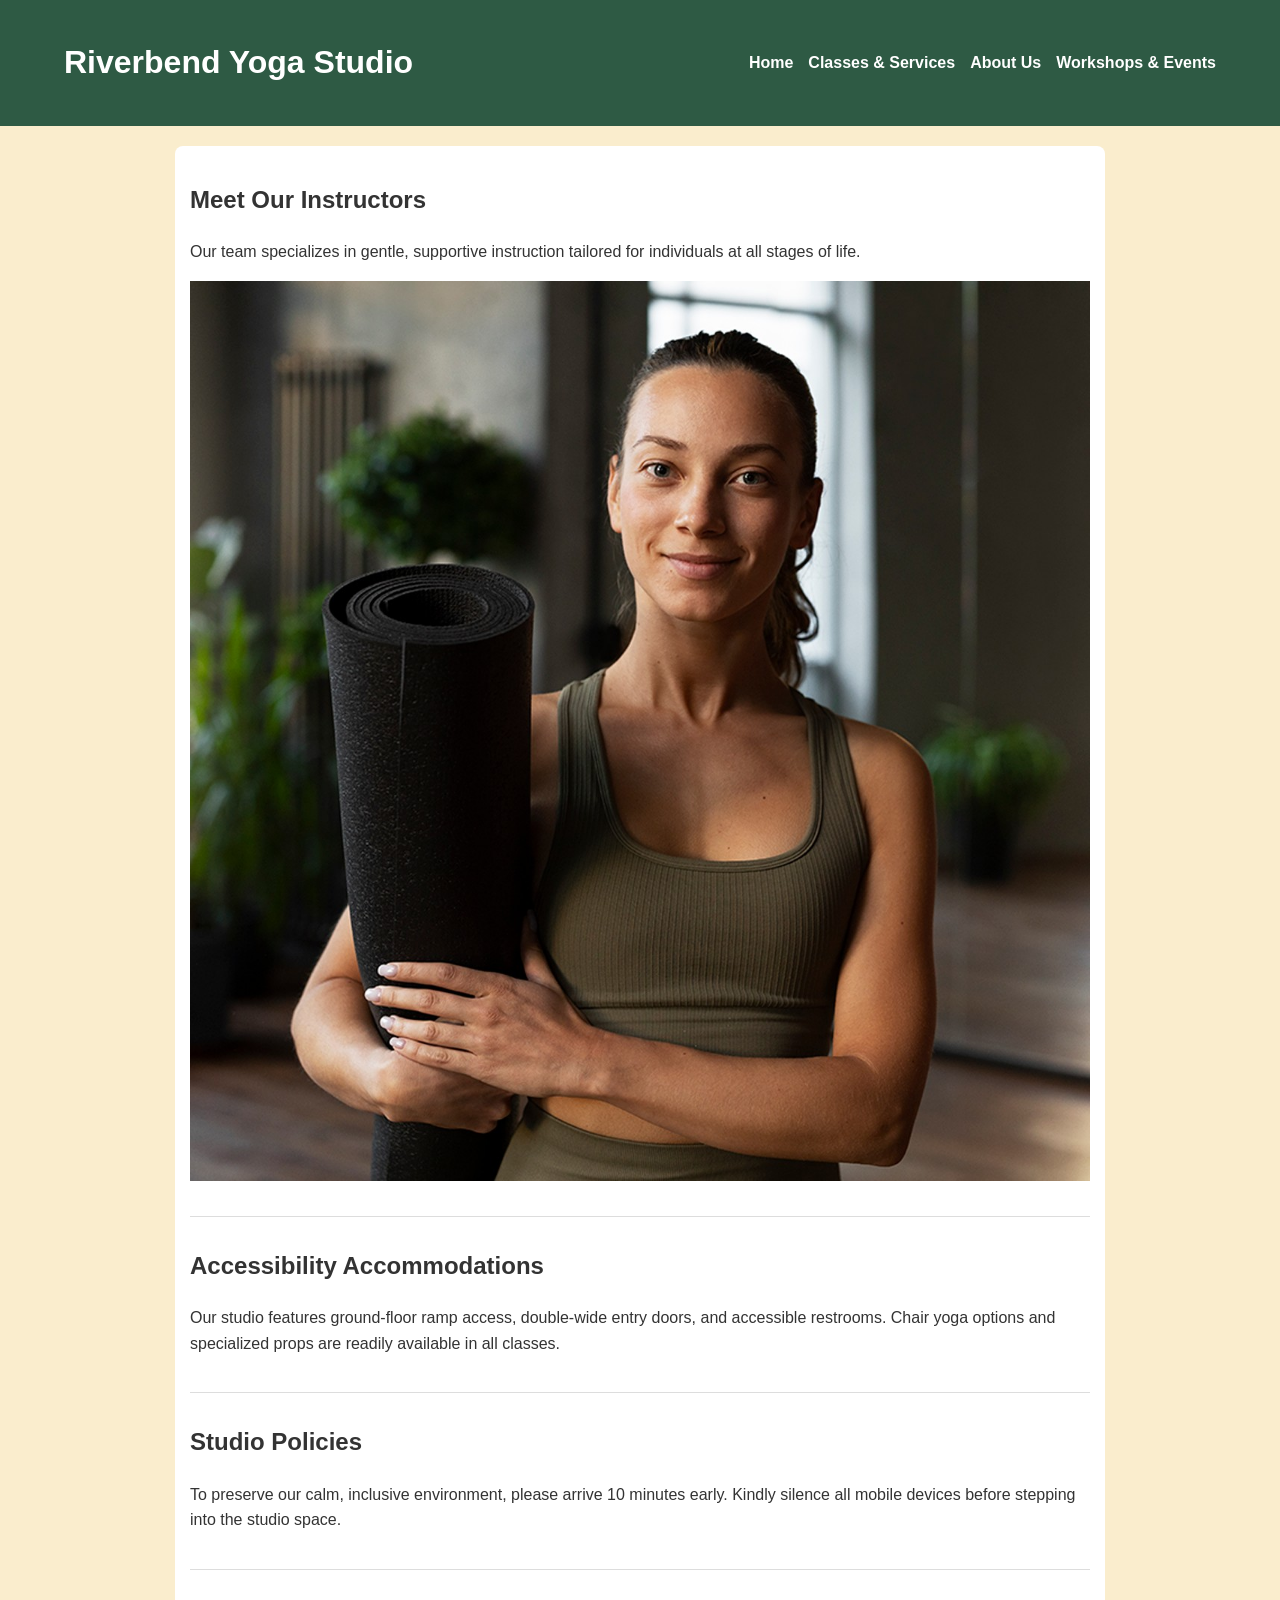
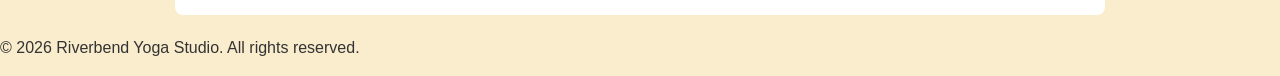
<file: about.html>
<!DOCTYPE html>
<html lang="en">
<head>
    <meta charset="UTF-8">
    <meta name="viewport" content="width=device-width, initial-scale=1.0">
    <title>About Us - Riverbend Yoga Studio</title>
    <link rel="stylesheet" href="style.css">
</head>
<body>

    <header>
        <h1>Riverbend Yoga Studio</h1>
        <nav>
            <ul>
                <li><a href="index.html">Home</a></li>
                <li><a href="services.html">Classes &amp; Services</a></li>
                <li><a href="about.html">About Us</a></li>
                <li><a href="events.html">Workshops &amp; Events</a></li>
            </ul>
        </nav>
    </header>

    <main>
        <section>
            <h2>Meet Our Instructors</h2>
            <p>Our team specializes in gentle, supportive instruction tailored for individuals at all stages of life.</p>
            <img src="yoga-instructor.jpg" alt="A smiling yoga instructor sitting cross-legged on a yoga mat in a studio setting.">
        </section>

        <section>
            <h2>Accessibility Accommodations</h2>
            <p>Our studio features ground-floor ramp access, double-wide entry doors, and accessible restrooms. Chair yoga options and specialized props are readily available in all classes.</p>
        </section>

        <section>
            <h2>Studio Policies</h2>
            <p>To preserve our calm, inclusive environment, please arrive 10 minutes early. Kindly silence all mobile devices before stepping into the studio space.</p>
        </section>
    </main>

    <footer>
        <p>&copy; 2026 Riverbend Yoga Studio. All rights reserved.</p>
    </footer>

</body>
</html>
</file>
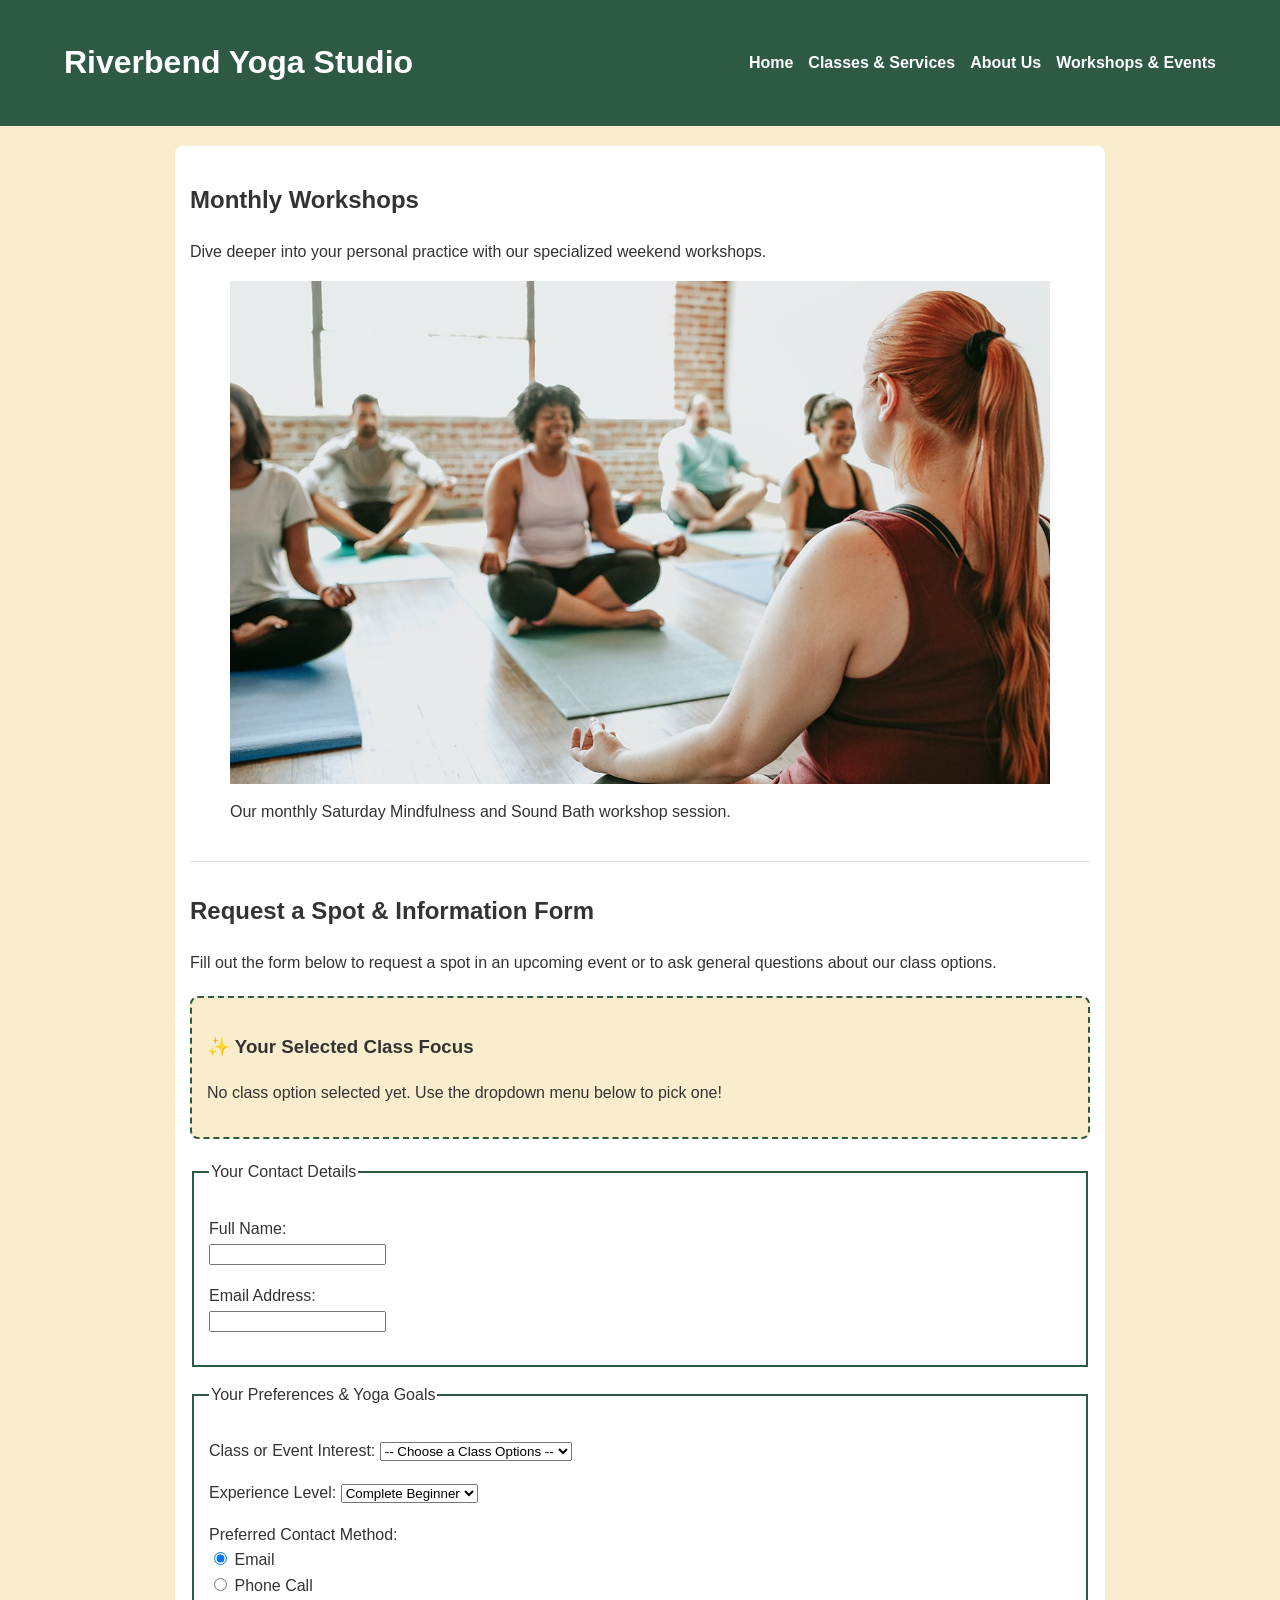
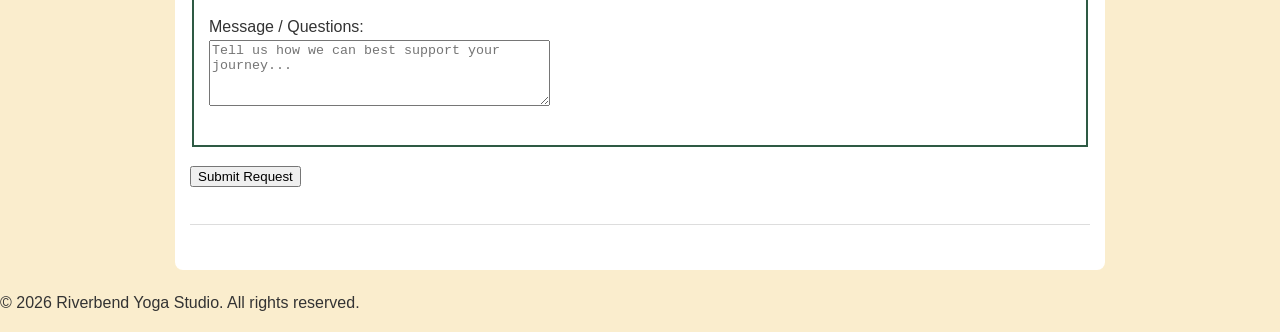
<file: events.html>
<!DOCTYPE html>
<html lang="en">
<head>
    <meta charset="UTF-8">
    <meta name="viewport" content="width=device-width, initial-scale=1.0">
    <title>Workshops &amp; Events - Riverbend Yoga Studio</title>
    <link rel="stylesheet" href="style.css">
</head>
<body>

    <header>
        <h1>Riverbend Yoga Studio</h1>
        <nav>
            <ul>
                <li><a href="index.html">Home</a></li>
                <li><a href="services.html">Classes &amp; Services</a></li>
                <li><a href="about.html">About Us</a></li>
                <li><a href="events.html">Workshops &amp; Events</a></li>
            </ul>
        </nav>
    </header>

    <main>
        <section>
            <h2>Monthly Workshops</h2>
            <p>Dive deeper into your personal practice with our specialized weekend workshops.</p>
            
            <figure>
                <img src="yoga-workshop.jpg" alt="A group of diverse students sitting comfortably on meditation cushions during a workshop.">
                <figcaption>Our monthly Saturday Mindfulness and Sound Bath workshop session.</figcaption>
            </figure>
        </section>

        <section>
            <h2>Request a Spot &amp; Information Form</h2>
            <p>Fill out the form below to request a spot in an upcoming event or to ask general questions about our class options.</p>

            <!-- ✨ INTERACTIVE WISHLIST DISPLAY SECTION ✨ -->
            <div id="wishlistContainer" style="background: #FAEDCD; border: 2px dashed #2E5A44; padding: 15px; margin: 20px 0; border-radius: 8px;">
                <h3>✨ Your Selected Class Focus</h3>
                <p id="wishlistDisplay">No class option selected yet. Use the dropdown menu below to pick one!</p>
            </div>

            <!-- Single Clean Form Element -->
            <form id="yogaForm" action="#" method="post">
                <fieldset>
                    <legend>Your Contact Details</legend>
                    
                    <p>
                        <label for="fullName">Full Name:</label><br>
                        <input type="text" id="fullName" name="fullName">
                        <span id="nameError" style="color: red; display: block; font-weight: bold; margin-top: 5px;"></span>
                    </p>
                    
                    <p>
                        <label for="emailAddress">Email Address:</label><br>
                        <input type="email" id="emailAddress" name="emailAddress">
                        <span id="emailError" style="color: red; display: block; font-weight: bold; margin-top: 5px;"></span>
                    </p>
                </fieldset>

                <fieldset>
                    <legend>Your Preferences &amp; Yoga Goals</legend>
                    
                    <p>
                        <label for="interest">Class or Event Interest:</label>
                        <select id="interest" name="interest">
                            <option value="">-- Choose a Class Options --</option>
                            <option value="Gentle Yoga">Gentle Yoga</option>
                            <option value="Vinyasa Flow">Vinyasa Flow</option>
                            <option value="Restorative Yoga">Restorative Yoga</option>
                            <option value="Monthly Weekend Workshop">Monthly Weekend Workshop</option>
                        </select>
                    </p>

                    <p>
                        <label for="experience">Experience Level:</label>
                        <select id="experience" name="experience">
                            <option value="beginner">Complete Beginner</option>
                            <option value="intermediate">Some Experience</option>
                            <option value="advanced">Advanced Practice</option>
                        </select>
                    </p>

                    <p>
                        Preferred Contact Method:<br>
                        <input type="radio" id="contact-email" name="contact-method" value="email" checked>
                        <label class="inline-label" for="contact-email">Email</label><br>
                        <input type="radio" id="contact-phone" name="contact-method" value="phone">
                        <label class="inline-label" for="contact-phone">Phone Call</label>
                    </p>

                    <p>
                        <label for="message">Message / Questions:</label><br>
                        <textarea id="message" name="message" rows="4" cols="40" placeholder="Tell us how we can best support your journey..."></textarea>
                    </p>
                </fieldset>

                <p>
                    <button type="submit">Submit Request</button>
                </p>
            </form>
        </section>
    </main>

    <footer>
        <p>&copy; 2026 Riverbend Yoga Studio. All rights reserved.</p>
    </footer>

    <!-- Linked script down here inside body tag -->
    <script src="script.js"></script>
    
</body>
</html
</file>
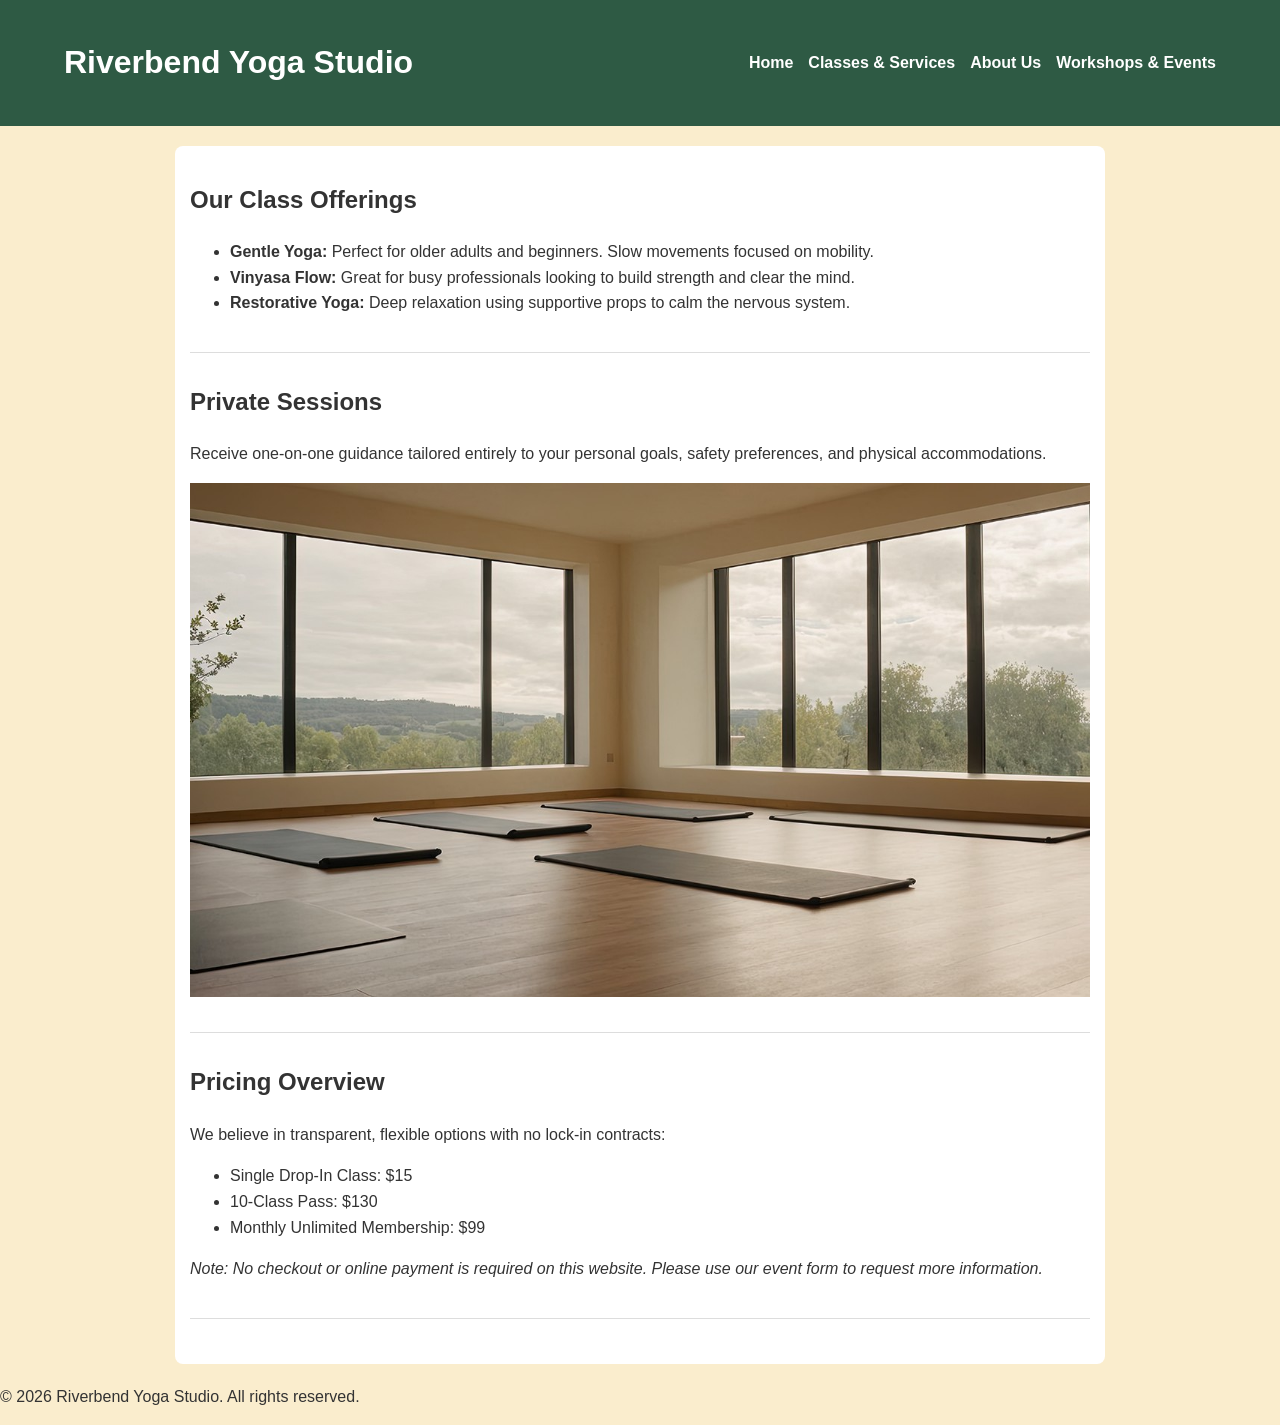
<file: services.html>
<!DOCTYPE html>
<html lang="en">
<head>
    <meta charset="UTF-8">
    <meta name="viewport" content="width=device-width, initial-scale=1.0">
    <title>Classes &amp; Services - Riverbend Yoga Studio</title>
    <link rel="stylesheet" href="style.css">
</head>
<body>

    <header>
        <h1>Riverbend Yoga Studio</h1>
        <nav>
            <ul>
                <li><a href="index.html">Home</a></li>
                <li><a href="services.html">Classes &amp; Services</a></li>
                <li><a href="about.html">About Us</a></li>
                <li><a href="events.html">Workshops &amp; Events</a></li>
            </ul>
        </nav>
    </header>

    <main>
        <section>
            <h2>Our Class Offerings</h2>
            <ul>
                <li><strong>Gentle Yoga:</strong> Perfect for older adults and beginners. Slow movements focused on mobility.</li>
                <li><strong>Vinyasa Flow:</strong> Great for busy professionals looking to build strength and clear the mind.</li>
                <li><strong>Restorative Yoga:</strong> Deep relaxation using supportive props to calm the nervous system.</li>
            </ul>
        </section>

        <section>
            <h2>Private Sessions</h2>
            <p>Receive one-on-one guidance tailored entirely to your personal goals, safety preferences, and physical accommodations.</p>
            <img src="yoga-studio.jpg" alt="The wide open interior space of Riverbend Yoga Studio showing mats arranged on clean wood floors.">
        </section>

        <section>
            <h2>Pricing Overview</h2>
            <p>We believe in transparent, flexible options with no lock-in contracts:</p>
            <ul>
                <li>Single Drop-In Class: $15</li>
                <li>10-Class Pass: $130</li>
                <li>Monthly Unlimited Membership: $99</li>
            </ul>
            <p><em>Note: No checkout or online payment is required on this website. Please use our event form to request more information.</em></p>
        </section>
    </main>

    <footer>
        <p>&copy; 2026 Riverbend Yoga Studio. All rights reserved.</p>
    </footer>

</body>
</html>
</file>
<file: style.css>
/* --- Global Styles & Color Palette --- */
:root {
    --primary-color: #2E5A44;   /* Deep Sage Green */
    --accent-color: #D4A373;    /* Warm Sandy Gold */
    --bg-light: #FAEDCD;        /* Soft Cream Background */
    --text-dark: #333333;       /* Charcoal Text for high contrast Readability */
}

body {
    font-family: 'Segoe UI', Tahoma, Geneva, Verdana, sans-serif;
    background-color: var(--bg-light);
    color: var(--text-dark);
    line-height: 1.6;
    margin: 0;
    padding: 0;
}

/* --- Layout System Using Flexbox --- */
header {
    background-color: var(--primary-color);
    color: white;
    padding: 1rem;
    display: flex;
    flex-direction: column;
    align-items: center;
}

nav ul {
    list-style: none;
    padding: 0;
    display: flex;
    gap: 15px;
}

nav a {
    color: white;
    text-decoration: none;
    font-weight: bold;
}

nav a:hover {
    color: var(--accent-color);
}

main {
    max-width: 900px;
    margin: 20px auto;
    padding: 15px;
    background: white;
    border-radius: 8px;
}

section {
    margin-bottom: 30px;
    padding-bottom: 20px;
    border-bottom: 1px solid #ddd;
}

/* Form Styles */
fieldset {
    border: 2px solid var(--primary-color);
    margin-bottom: 15px;
    padding: 15px;
}

/* Responsive Image Handling */
img, picture, video {
    max-width: 100%;
    height: auto;
    display: block;
    margin: 15px 0;
}

/* --- Responsive Media Query (Larger Screens) --- */
@media (min-width: 768px) {
    header {
        flex-direction: row;
        justify-content: space-between;
        padding: 1rem 4rem;
    }
}
</file>
